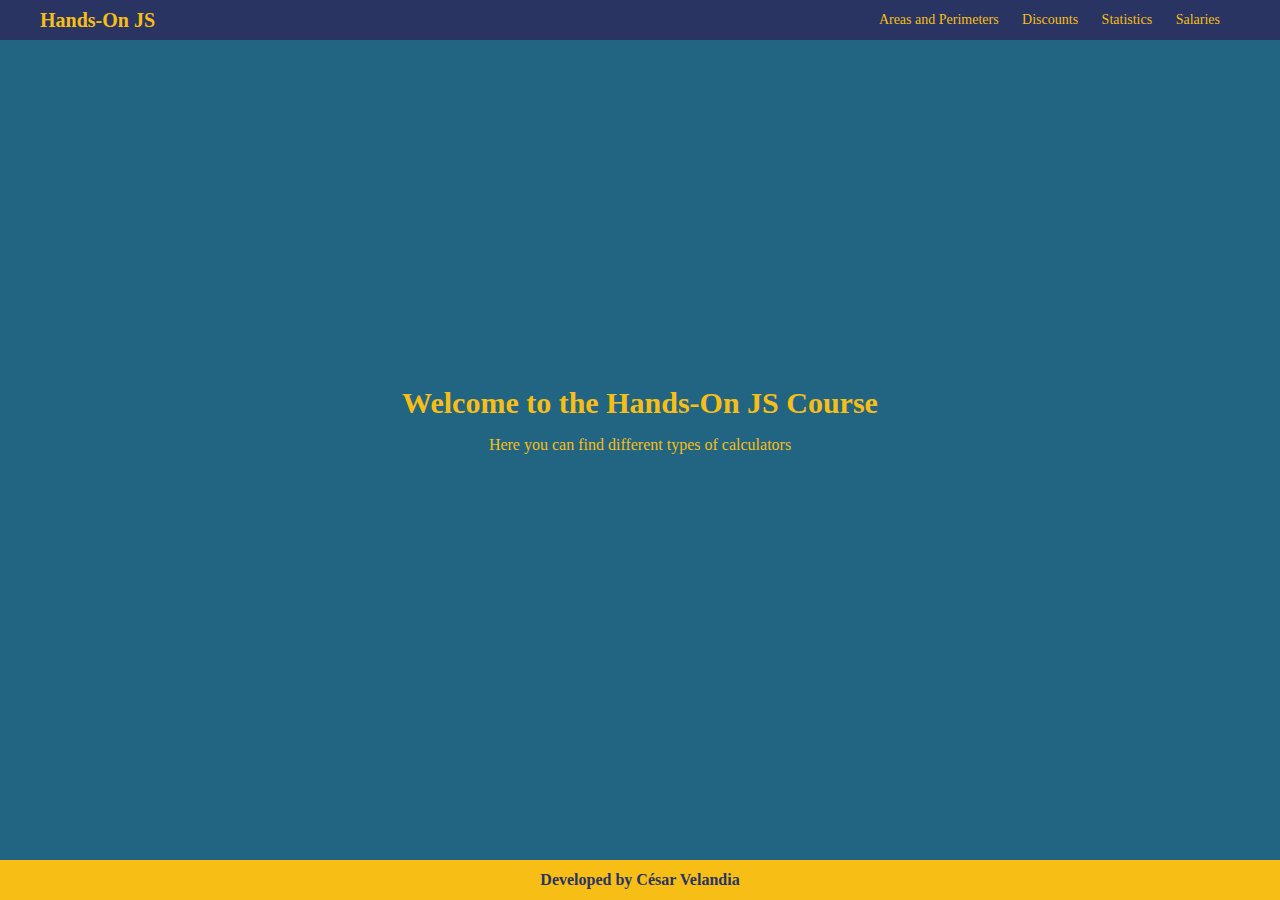
<file: index.html>
<!DOCTYPE html>
<html lang="en">
<head>
    <meta charset="UTF-8">
    <meta http-equiv="X-UA-Compatible" content="IE=edge">
    <meta name="viewport" content="width=device-width, initial-scale=1.0">
    <link rel="stylesheet" href="./css/style.css">
    <title>Home | JS Practical Course</title>
</head>
<body>
    <header>
        <nav class="navbar">
            <div class="navbar-left">
                <p><a href="./index.html">Hands-On JS</a></p>
            </div>
            <div class="navbar-right">
                <ul>
                    <li><a href="./html/areas.html">Areas and Perimeters</a></li>
                    <li><a href="./html/discounts.html">Discounts</a></li>
                    <li><a href="./html/statistics.html">Statistics</a></li>
                    <li><a href="./html/salaries.html">Salaries</a></li>
                </ul>
            </div>
        </nav>
    </header>
    <section class="title">
        <h1>Welcome to the Hands-On JS Course</h1>
        <p>Here you can find different types of calculators</p>
    </section>
    <footer>
        <p>Developed by César Velandia</p>
    </footer>
</body>
</html>
</file>
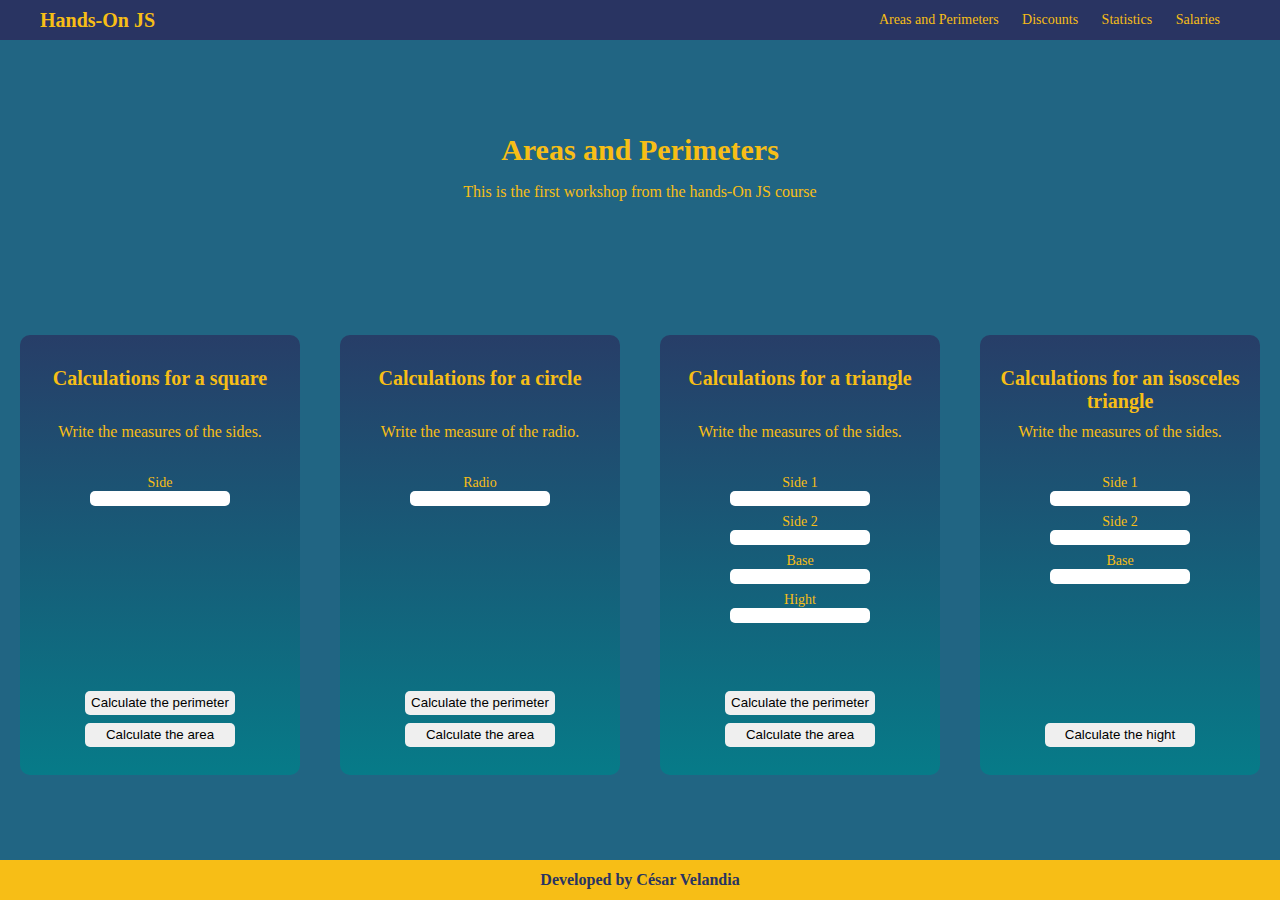
<file: html/areas.html>
<!DOCTYPE html>
<html lang="en">
<head>
    <meta charset="UTF-8">
    <meta http-equiv="X-UA-Compatible" content="IE=edge">
    <meta name="viewport" content="width=device-width, initial-scale=1.0">
    <link rel="stylesheet" href="../css/style.css">
    <title>Areas and Perimeters</title>
</head>
<body>

    <header>
        <nav class="navbar">
            <div class="navbar-left">
                <p><a href="../index.html">Hands-On JS</a></p>
            </div>
            <div class="navbar-right">
                <ul>
                    <li><a href="./areas.html">Areas and Perimeters</a></li>
                    <li><a href="./discounts.html">Discounts</a></li>
                    <li><a href="./statistics.html">Statistics</a></li>
                    <li><a href="./salaries.html">Salaries</a></li>
                </ul>
            </div>
        </nav>
    </header>

    <section class="title">
        <h1>Areas and Perimeters</h1>
        <p>This is the first workshop from the hands-On JS course</p>
    </section>

    <section class="cards-section">
        <section class="main-card">
            <div class="card-title">
                <h2>Calculations for a square</h2>
                <p>Write the measures of the sides.</p>
            </div>
            <form class="card-form" action="">
                <div class="card-form-info">
                    <label class="card-form__label" for="input-square">Side</label>
                    <input class="card-form__input" id="input-square" type="number">
                    <p class="card-form__result" id="square-perimeter"></p>
                    <p class="card-form__result" id="square-area"></p>
                </div>
                <div class="card-form-action">
                    <button class="card-form__btn" type="button" onclick="calculatePerimeterSquare()">Calculate the perimeter</button>
                    <button class="card-form__btn" type="button" onclick="calculateAreaSquare()">Calculate the area</button>
                </div>
            </form>
        </section>

        <section class="main-card">
            <div class="card-title">
                <h2>Calculations for a circle</h2>
                <p>Write the measure of the radio.</p>
            </div>
            <form class="card-form" action="">
                <div class="card-form-info">
                    <label class="card-form__label" for="input-circle">Radio</label>
                    <input class="card-form__input" id="input-circle" type="number">
                    <p class="card-form__result" id="circle-perimeter"></p>
                    <p class="card-form__result" id="circle-area"></p>
                </div>
                <div class="card-form-action">
                    <button class="card-form__btn" type="button" onclick="calculatePerimeterCircle()">Calculate the perimeter</button>
                    <button class="card-form__btn" type="button" onclick="calculateAreaCircle()">Calculate the area</button>
                </div>
            </form>
        </section>

        <section class="main-card">
            <div class="card-title">
                <h2>Calculations for a triangle</h2>
                <p>Write the measures of the sides.</p>
            </div>
            <form class="card-form" action="">
                <div class="card-form-info">
                    <label class="card-form__label" for="input-triangle-s1">Side 1</label>
                    <input class="card-form__input" id="input-triangle-s1" type="number">
    
                    <label class="card-form__label" for="input-triangle-s2">Side 2</label>
                    <input class="card-form__input" id="input-triangle-s2" type="number">
    
                    <label class="card-form__label" for="input-triangle-b">Base</label>
                    <input class="card-form__input" id="input-triangle-b" type="number">
    
                    <label class="card-form__label" for="input-triangle-h">Hight</label>
                    <input class="card-form__input" id="input-triangle-h" type="number">

                    <p class="card-form__result" id="triangle-perimeter"></p>
                    <p class="card-form__result" id="triangle-area"></p>
                </div>
                <div class="card-form-action">
                    <button class="card-form__btn" type="button" onclick="calculatePerimeterTriangle()">Calculate the perimeter</button>
                    <button class="card-form__btn" type="button" onclick="calculateAreaTriangle()">Calculate the area</button>
                </div>
            </form>
        </section>

        <section class="main-card">
            <div class="card-title">
                <h2>Calculations for an isosceles triangle</h2>
                <p>Write the measures of the sides.</p>
            </div>
            <form class="card-form" action="">
                <div class="card-form-info">
                    <label class="card-form__label" for="input-isosceles-s1">Side 1</label>
                    <input class="card-form__input" id="input-isosceles-s1" type="number">
    
                    <label class="card-form__label" for="input-isosceles-s2">Side 2</label>
                    <input class="card-form__input" id="input-isosceles-s2" type="number">
    
                    <label class="card-form__label" for="input-isosceles-b">Base</label>
                    <input class="card-form__input" id="input-isosceles-b" type="number">

                    <p class="card-form__result" id="isosceles-height"></p>
                </div>
                <div class="card-form-action">
                    <button class="card-form__btn" type="button" onclick="calculateHeightTriangle()">Calculate the hight</button>
                </div>
            </form>
        </section>

    </section>

    <footer>
        <p>Developed by César Velandia</p>
    </footer>
    <script src="../js/areas.js"></script>
</body>
</html>
</file>
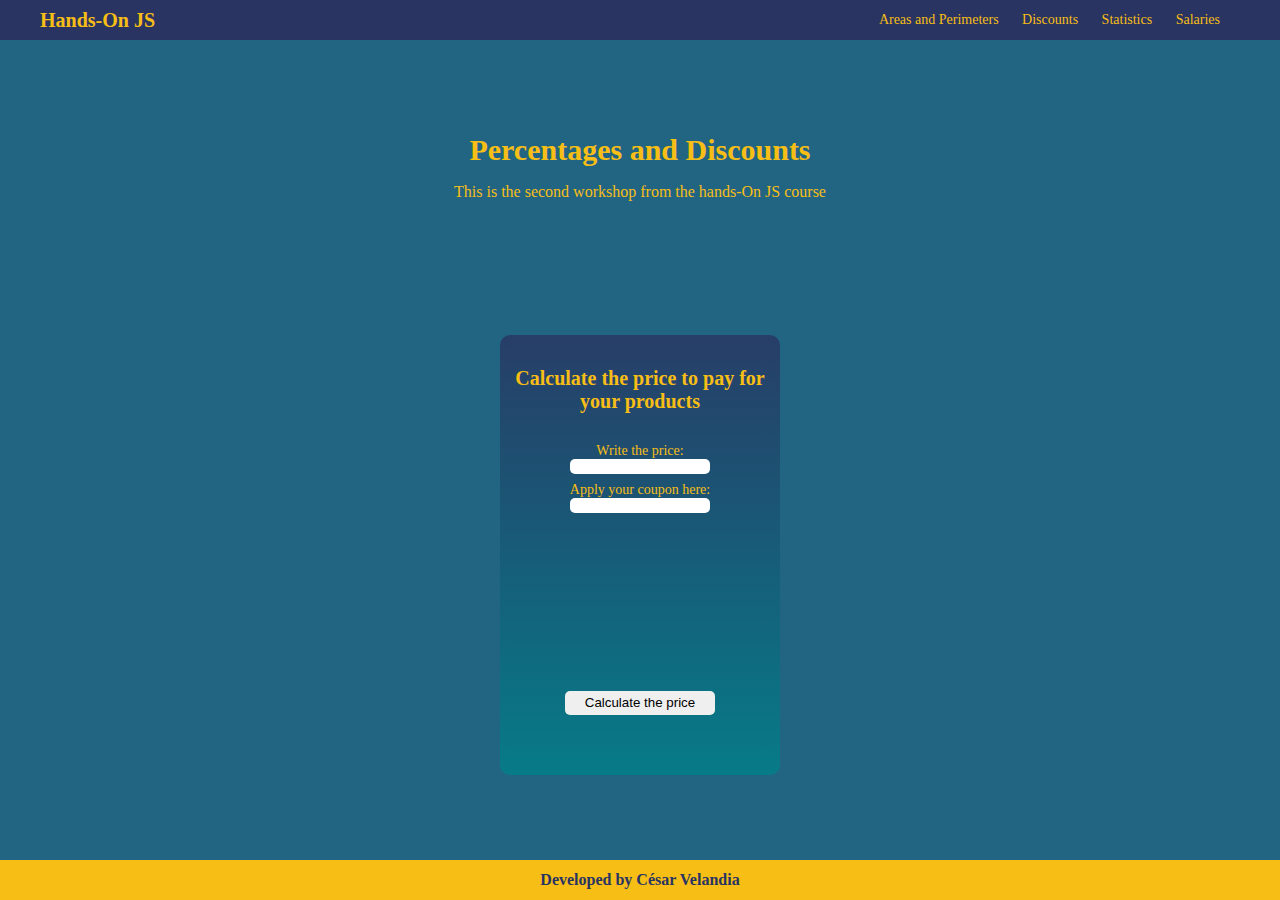
<file: html/discounts.html>
<!DOCTYPE html>
<html lang="en">
<head>
    <meta charset="UTF-8">
    <meta http-equiv="X-UA-Compatible" content="IE=edge">
    <meta name="viewport" content="width=device-width, initial-scale=1.0">
    <link rel="stylesheet" href="../css/style.css">
    <title>Percentages and Discounts</title>
</head>
<body>
    <header>
        <nav class="navbar">
            <div class="navbar-left">
                <p><a href="../index.html">Hands-On JS</a></p>
            </div>
            <div class="navbar-right">
                <ul>
                    <li><a href="./areas.html">Areas and Perimeters</a></li>
                    <li><a href="./discounts.html">Discounts</a></li>
                    <li><a href="./statistics.html">Statistics</a></li>
                    <li><a href="./salaries.html">Salaries</a></li>
                </ul>
            </div>
        </nav>
    </header>
    <section class="title">
        <h1>Percentages and Discounts</h1>
        <p>This is the second workshop from the hands-On JS course</p>
    </section>

    <section class="cards-section">
        <section class="main-card">
            <div class="card-title">
                <h2>Calculate the price to pay for your products</h2>
            </div>
            <form class="card-form" action="">
                <div class="card-form-info">
                    <label class="card-form__label" for="input-price">Write the price:</label>
                    <input class="card-form__input" id="input-price" type="number">
                    <label class="card-form__label" for="input-discount">Apply your coupon here:</label>
                    <input class="card-form__input" id="input-discount" type="text">
                    <p class="card-form__result" id="final-price"></p>
                </div>
                <div class="card-form-action">
                    <button class="card-form__btn" type="button" onclick="calculatePriceBtn()">Calculate the price</button>
                </div>
            </form>
        </section>
    </section>
    
    <footer>
        <p>Developed by César Velandia</p>
    </footer>

    <script src="../js/discounts.js"></script>
</body>
</html>
</file>
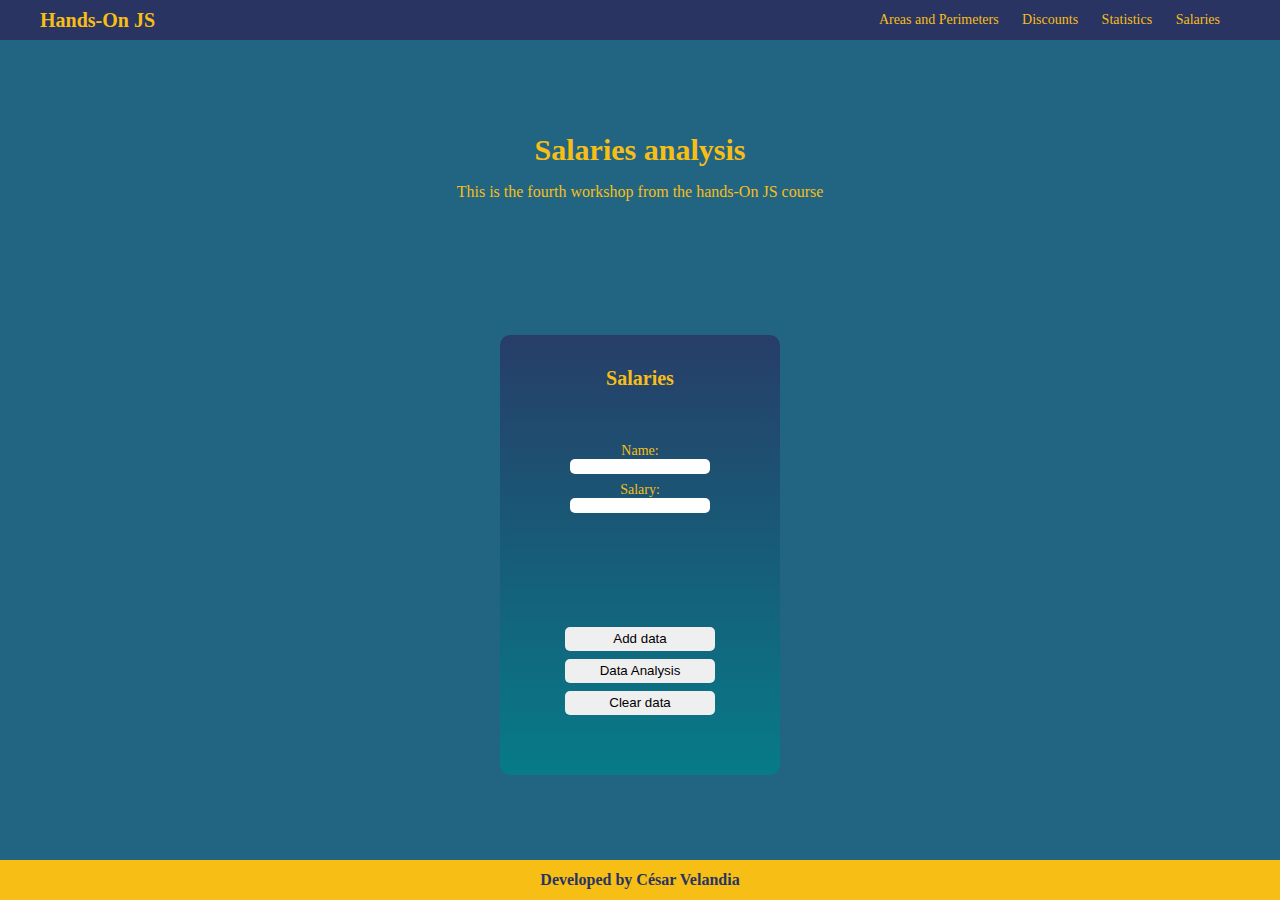
<file: html/salaries.html>
<!DOCTYPE html>
<html lang="en">
<head>
    <meta charset="UTF-8">
    <meta http-equiv="X-UA-Compatible" content="IE=edge">
    <meta name="viewport" content="width=device-width, initial-scale=1.0">
    <link rel="stylesheet" href="../css/style.css">
    <title>Salaries</title>
</head>
<body>
    <header>
        <nav class="navbar">
            <div class="navbar-left">
                <p><a href="../index.html">Hands-On JS</a></p>
            </div>
            <div class="navbar-right">
                <ul>
                    <li><a href="./areas.html">Areas and Perimeters</a></li>
                    <li><a href="./discounts.html">Discounts</a></li>
                    <li><a href="./statistics.html">Statistics</a></li>
                    <li><a href="./salaries.html">Salaries</a></li>
                </ul>
            </div>
        </nav>
    </header>
    <section class="title">
        <h1>Salaries analysis</h1>
        <p>This is the fourth workshop from the hands-On JS course</p>
    </section>

    <section class="cards-section">
        <section class="main-card">
            <div class="card-title">
                <h2>Salaries</h2>
            </div>
            <form class="card-form" action="">
                <div class="card-form-info">
                    <label class="card-form__label" for="input-name">Name:</label>
                    <input class="card-form__input" id="input-name" type="text">
                    <label class="card-form__label" for="input-salary">Salary:</label>
                    <input class="card-form__input" id="input-salary" type="number">
                    <p class="card-form__result" id="overall-mean"></p>
                    <p class="card-form__result" id="top10-mean"></p>
                </div>
                <div class="card-form-action">
                    <button class="card-form__btn" type="button" onclick="addData()">Add data</button>
                    <button class="card-form__btn" type="button" onclick="dataAnalysis()">Data Analysis</button>
                    <button class="card-form__btn" type="button" onclick="clearData()">Clear data</button>
                </div>
            </form>
        </section>
    </section>
 
    <footer>
        <p>Developed by César Velandia</p>
    </footer>

    <script src="../js/salaries_list.js"></script>
    <script src="../js/salaries.js"></script>
</body>
</html>
</file>
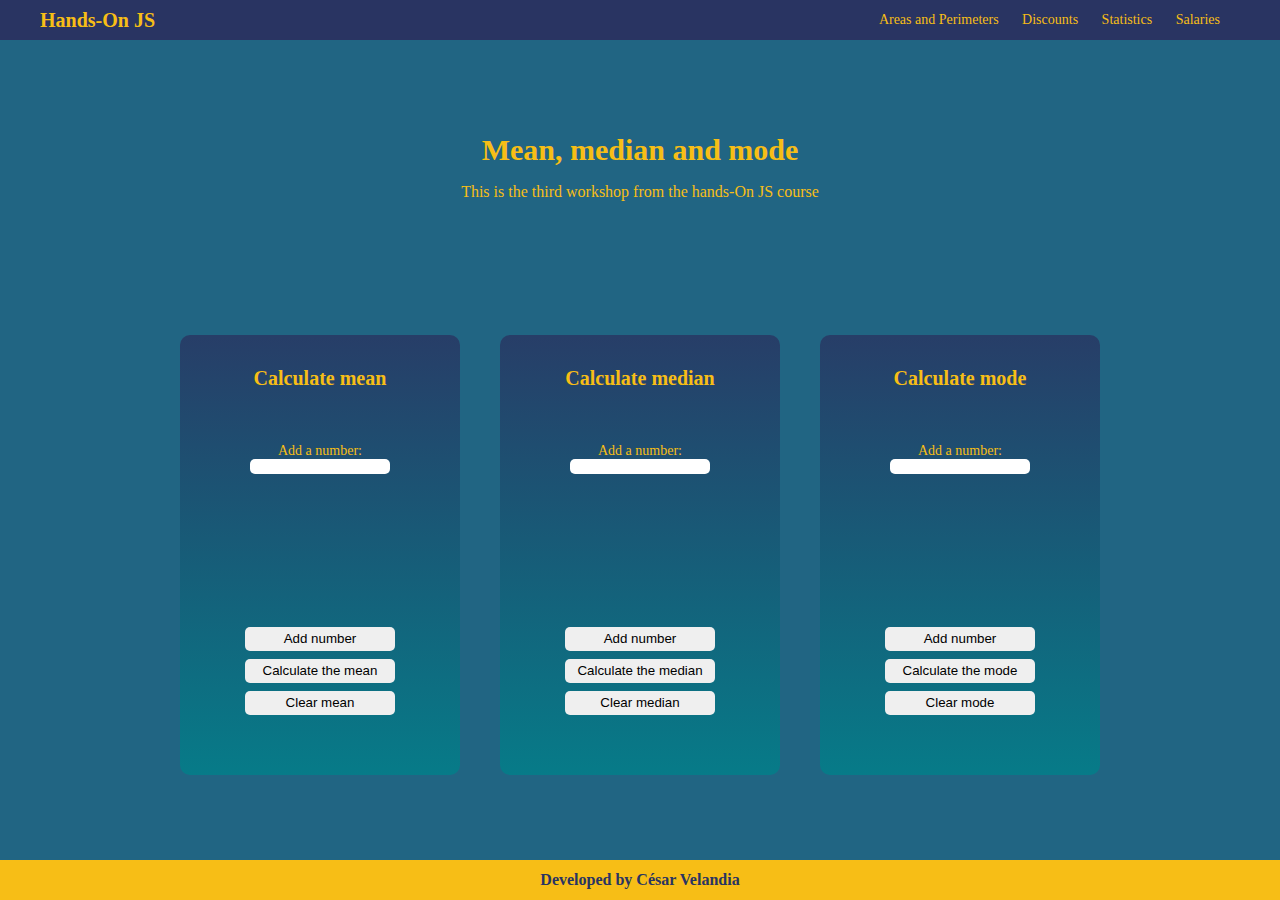
<file: html/statistics.html>
<!DOCTYPE html>
<html lang="en">
<head>
    <meta charset="UTF-8">
    <meta http-equiv="X-UA-Compatible" content="IE=edge">
    <meta name="viewport" content="width=device-width, initial-scale=1.0">
    <link rel="stylesheet" href="../css/style.css">
    <title>Mean, median and mode</title>
</head>
<body>
    <header>
        <nav class="navbar">
            <div class="navbar-left">
                <p><a href="../index.html">Hands-On JS</a></p>
            </div>
            <div class="navbar-right">
                <ul>
                    <li><a href="./areas.html">Areas and Perimeters</a></li>
                    <li><a href="./discounts.html">Discounts</a></li>
                    <li><a href="./statistics.html">Statistics</a></li>
                    <li><a href="./salaries.html">Salaries</a></li>
                </ul>
            </div>
        </nav>
    </header>
    <section class="title">
        <h1>Mean, median and mode</h1>
        <p>This is the third workshop from the hands-On JS course</p>
    </section>

    <section class="cards-section">
        <section class="main-card">
            <div class="card-title">
                <h2>Calculate mean</h2>
            </div>
            <form class="card-form" action="">
                <div class="card-form-info">
                    <label class="card-form__label" for="input-mean">Add a number:</label>
                    <input class="card-form__input" id="input-mean" type="number">
                    <p class="card-form__result" id="list-mean"></p>
                    <p class="card-form__result" id="result-mean"></p>
                </div>
                <div class="card-form-action">
                    <button class="card-form__btn" type="button" onclick="addNumberMean()">Add number</button>
                    <button class="card-form__btn" type="button" onclick="calculateMeanBtn()">Calculate the mean</button>
                    <button class="card-form__btn" type="button" onclick="clearMean()">Clear mean</button>
                </div>
            </form>
        </section>

        <section class="main-card">
            <div class="card-title">
                <h2>Calculate median</h2>
            </div>
            <form class="card-form" action="">
                <div class="card-form-info">
                    <label class="card-form__label" for="input-median">Add a number:</label>
                    <input class="card-form__input" id="input-median" type="number">
                    <p class="card-form__result" id="list-median"></p>
                    <p class="card-form__result" id="result-median"></p>
                </div>
                <div class="card-form-action">
                    <button class="card-form__btn" type="button" onclick="addNumberMedian()">Add number</button>
                    <button class="card-form__btn" type="button" onclick="calculateMedianBtn()">Calculate the median</button>
                    <button class="card-form__btn" type="button" onclick="clearMedian()">Clear median</button>
                </div>
            </form>
        </section>

        <section class="main-card">
            <div class="card-title">
                <h2>Calculate mode</h2>
            </div>
            <form class="card-form" action="">
                <div class="card-form-info">
                    <label class="card-form__label" for="input-mode">Add a number:</label>
                    <input class="card-form__input" id="input-mode" type="number">
                    <p class="card-form__result" id="list-mode"></p>
                    <p class="card-form__result" id="result-mode"></p>
                </div>
                <div class="card-form-action">
                    <button class="card-form__btn" type="button" onclick="addNumberMode()">Add number</button>
                    <button class="card-form__btn" type="button" onclick="calculateModeBtn()">Calculate the mode</button>
                    <button class="card-form__btn" type="button" onclick="clearMode()">Clear mode</button>
                </div>
            </form>
        </section>
    </section>
    
    <footer>
        <p>Developed by César Velandia</p>
    </footer>

    <script src="../js/statistics.js"></script>
</body>
</html>
</file>
<file: css/style.css>
:root {
    --primary-color: #293462;
    --secundary-color: #216583;
    --tertiary-color: #00818A;
    --light-color: #F7BE16;
    --card-color: linear-gradient(180deg, hsla(228, 41%, 27%, 0.8) 0%, hsla(184, 100%, 27%, 0.8) 100%);
}

* {
    margin: 0;
    padding: 0;
    box-sizing: border-box;
}

html {
    font-size: 62.5%;
}

body {
    height: 100vh;
    display: flex;
    flex-direction: column;
    justify-content: space-between;
    background-color: var(--secundary-color);
}

.navbar {
    width: 100%;
    height: 40px;
    display: flex;
    justify-content: space-between;
    align-items: center;
    background-color: var(--primary-color);
}

.navbar-left {
    margin-left: 40px;
    font-size: 2rem;
    font-weight: bold;
}

.navbar-left p a {
    color: var(--light-color);
    text-decoration: none;
}

.navbar-right {
    margin-right: 60px;
    font-size: 1.4rem;
}

.navbar-right ul {
    list-style: none;
}

.navbar-right ul li {
    display: inline-block;
    margin-left: 20px;
}

.navbar-right ul li a {
    text-decoration: none;
    color: var(--light-color);
}

.title {
    margin: 40px 0 80px 0;
    color: var(--light-color);
}

.title h1 {
    margin-bottom: 16px;
    text-align: center;
    font-size: 3rem;
}

.title p {
    margin: 0 16px;
    text-align: center;
    font-size: 1.6rem;
}

.cards-section {
    width: 100%;
    display: grid;
    place-content: center;
    grid-template-columns: repeat(auto-fit, 280px);
    gap: 40px;
}

.main-card {
    width: 280px;
    height: 440px;
    display: flex;
    flex-direction: column;
    align-items: center;
    margin-bottom: 12px;
    border-radius: 10px;
    background: var(--card-color);
}

.card-title {
    margin: 32px 0 20px 0;
}

.card-title h2 {
    height: 32px;
    margin-bottom: 24px;
    font-size: 2rem;
    font-weight: bold;
    text-align: center;
    color: var(--light-color);
}

.card-title p {
    height: 32px;
    font-size: 1.6rem;
    text-align: center;
    color: var(--light-color);
}

.card-form {
    height: 280px;
    display: flex;
    flex-direction: column;
    align-items: center;
    justify-content: space-between;
}

.card-form-info {
    display: flex;
    flex-direction: column;
}

.card-form__label {
    text-align: center;
    font-size: 1.4rem;
    color: var(--light-color) ;
}

.card-form__input {
    width: 140px;
    margin-bottom: 8px;
    padding: 0 10px;
    border-radius: 5px;
    border: none;
    color: var(--primary-color);
}

.card-form__result {
    text-align: center;
    font-size: 1.4rem;
    color: var(--light-color);
}

.card-form__btn {
    width: 150px;
    height: 24px;
    margin-bottom: 8px;
    display: block;
    border-radius: 5px;
    border: none;
}

footer {
    width: 100%;
    height: 40px;
    display: flex;
    justify-content: center;
    align-items: center;
    margin-top: 20px;
    background: var(--light-color);
}

footer p {
    padding: 10px 0;
    font-size: 1.6rem;
    font-weight: bold;
    color: var(--primary-color);
}

@media (max-width: 720px) {
    .navbar-right {
        margin-right: 20px;
        font-size: 1.4rem;
    }
    .navbar-right ul li {
        display: inline-block;
        margin-left: 8px;
    }
}

@media (max-width: 640px) {
    .navbar-right ul li {
        display: none;
    }
}
</file>
